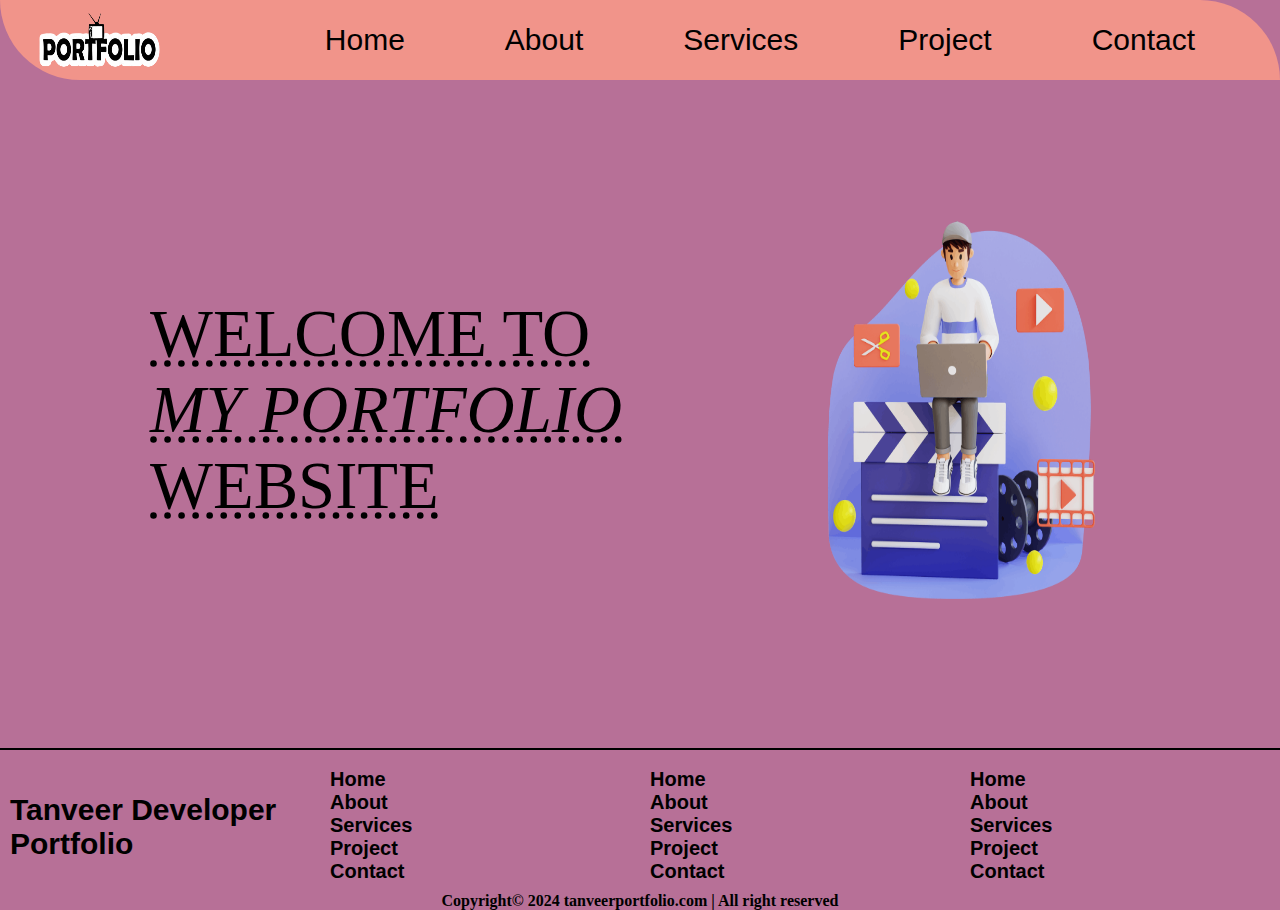
<file: index.html>
<!DOCTYPE html>
<html>

<head>
  <link rel="stylesheet" href="style.css">
  <title>My Portfolio</title>
</head>

<body>
  <header>
    <nav class="nav-bar">
      <div class="logo">
        <a href="index.html"><img src="images/portfolio.png" alt="" srcset="" height="70px" width="130px"></a>
      </div>
      <div class="">
        <ul>
          <li><a href="index.html" title="Home">Home</a></li>
          <li><a href="about.html" title="About">About</a></li>
          <li><a href="services.html" title="Services">Services</a></li>
          <li><a href="project.html" title="Project">Project</a></li>
          <li><a href="contact.html" title="Contact">Contact</a></li>
        </ul>
      </div>
    </nav>
  </header>
  <main>
    <section class="firstSection">
      <div class="leftSection">
        <big id="heading"> <abbr title="">WELCOME TO <em>MY PORTFOLIO</em> WEBSITE</abbr></big>
      </div>
      <div class="rightSection">
        <img src="images/services img.png" alt="" height="400px" width="500px">
      </div>
    </section>
  </main>


  <hr color="black" width="1340px">
  <footer>


    <div class="row">
      <div class="column">
        <h2
          style="font-family: 'Lucida Sans', 'Lucida Sans Regular', 'Lucida Grande', 'Lucida Sans Unicode', Geneva, Verdana, sans-serif;">
          Tanveer Developer <br> Portfolio</h2>

      </div>
      <div class="column">
        <b><a href="index.html">Home</a></b><br>
        <b><a href="about.html">About</a></b><br>
        <b><a href="services.html">Services</a></b><br>
        <b><a href="project.html">Project</a></b><br>
        <b><a href="contact.html">Contact</a></b>
      </div>
      <div class="column">
        <b><a href="index.html">Home</a></b><br>
        <b><a href="about.html">About</a></b><br>
        <b><a href="services.html">Services</a></b><br>
        <b><a href="project.html">Project</a></b><br>
        <b><a href="contact.html">Contact</a></b>
      </div>
      <div class="column">
        <b><a href="index.html">Home</a></b><br>
        <b><a href="about.html">About</a></b><br>
        <b><a href="services.html">Services</a></b><br>
        <b><a href="project.html">Project</a></b><br>
        <b><a href="contact.html">Contact</a></b>
      </div>
    </div><br><br><br>
    <center><b style="font-size: 1.0pc;">Copyright&#169; 2024 tanveerportfolio.com | All right reserved</b></center>
  </footer>
</body>

</html>
</file>
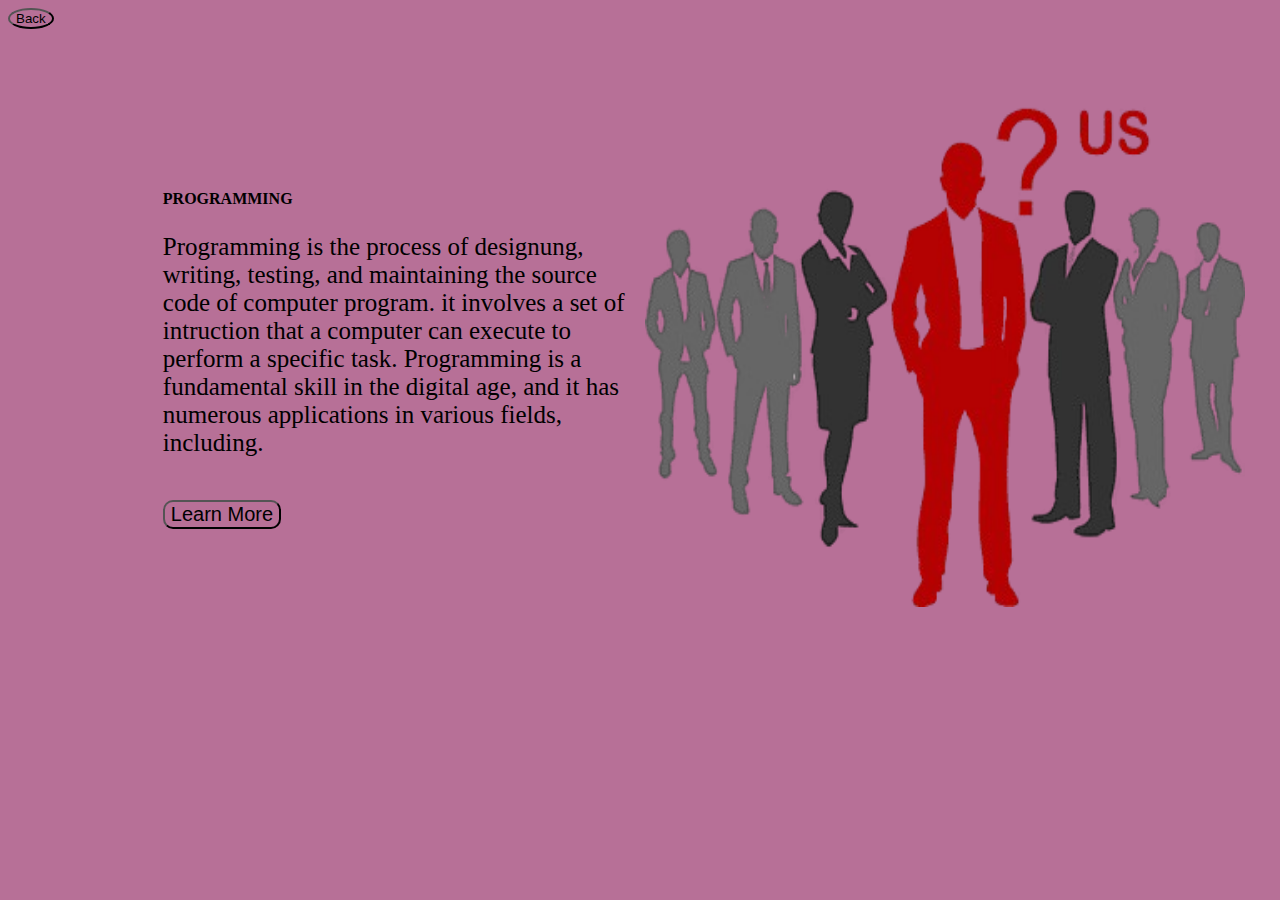
<file: about.html>
<!DOCTYPE html>
<html lang="en">

<head>
    <meta charset="UTF-8">
    <meta name="viewport" content="width=device-width, initial-scale=1.0">
    <title>About Us</title>
    <style>
        body {
            background-color: #b77097;
        }

        main {
            margin: 0px;
            padding: 150px;
        }

        .firstSection {
            display: flex;
            justify-content: space-around;
            align-items: center;
            height: 40vh;
        }

        .firstSection>div {
            width: 49%;
        }

        button {
            border-radius: 100%;
            border-color: black;
            background-color: #b77097;
        }

        a {
            text-decoration: none;
            color: black;
        }

        a:hover {
            color: black;
            color: white;
        }

        #submit {
            border-radius: 10px;
            font-size: 20px;
            font-family: 'Franklin Gothic Medium', 'Arial Narrow', Arial, sans-serif;
            background-color: #b77097;
            border-width: 2px;
            cursor: pointer;
        }

        #submit:hover {
            color: white;
        }
    </style>
</head>

<body>
    <button class="style"><a href="index.html">Back</a></button>
    <main>
        <section class="firstSection">
            <div class="leftSection">
                <b id="style">PROGRAMMING</b>
                <p style="font-size: 25px;">Programming is the process of designung, writing, testing, and maintaining
                    the source code of computer program. it involves a set of intruction that a computer can execute to
                    perform a specific task. Programming is a fundamental skill in the digital age, and it has numerous
                    applications in various fields, including.</p>
                <br>
                <form action="" method="post">
                    <div class="email">
                        <input type="submit" value="Learn More" id="submit">
                    </div>
                </form>
            </div>
            <div class="rightSection">
                <img src="images/aboutus.png" alt="" height="500px" width="600px">
            </div>
        </section>
    </main>
</body>

</html>
</file>
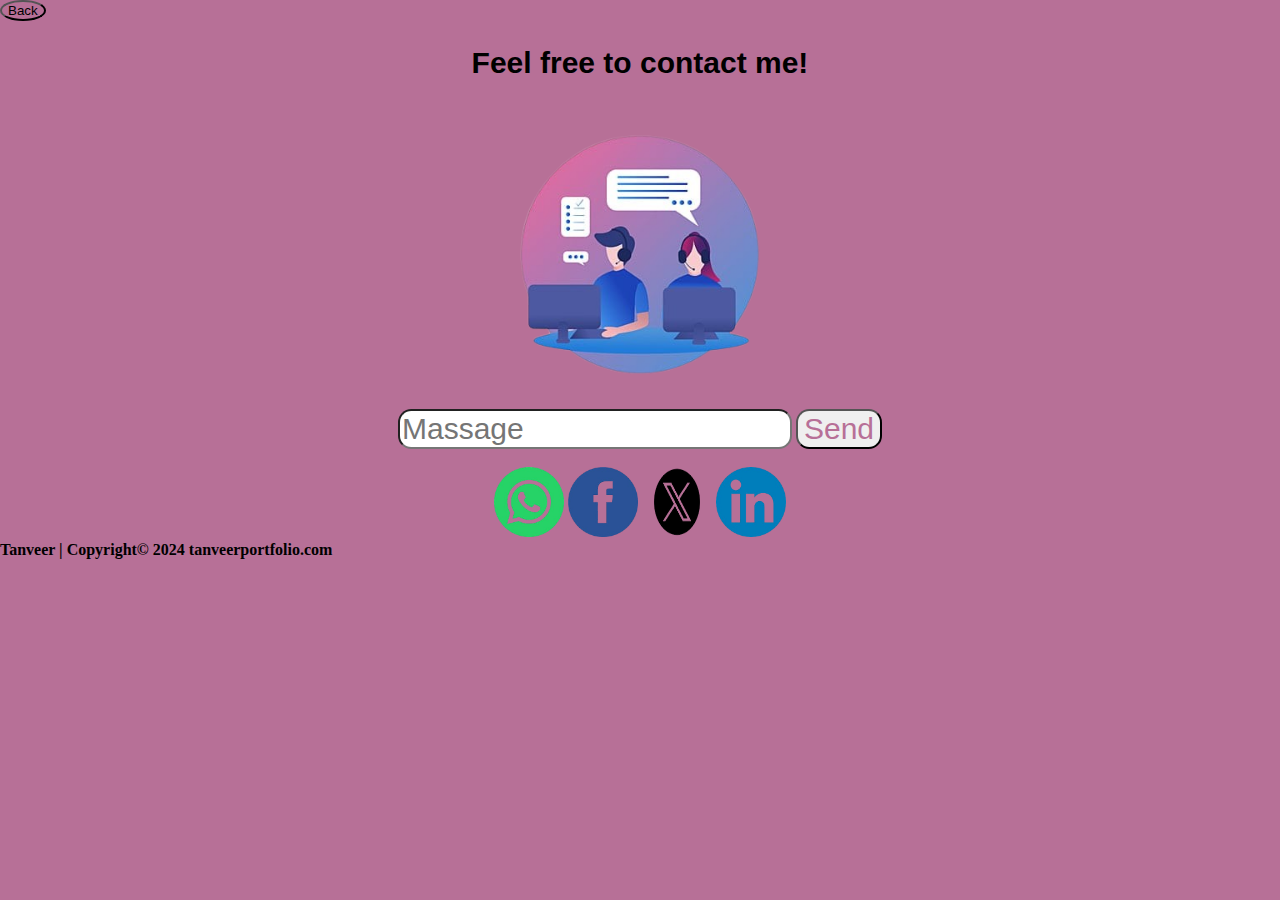
<file: contact.html>
<!DOCTYPE html>
<html lang="en">

<head>
    <meta charset="UTF-8">
    <meta name="viewport" content="width=device-width, initial-scale=1.0">
    <title>contact</title>
    <link rel="stylesheet" href="style.css">
    <style>
        button {
            border-radius: 100%;
            border-color: black;
            background-color: #b77097;
        }

        input {
            border-radius: 10pt;
            font-size: 30px;
            color: #b77097;
        }
    </style>
</head>

<body>
    <button class="style"><a href="index.html">Back</a></button>
    <h2 style="align-items: center; font-size: 30px; font-family: 'Lucida Sans', 'Lucida Sans Regular', 'Lucida Grande', 'Lucida Sans Unicode', Geneva, Verdana, sans-serif;"
        align="center">Feel free to contact me!</h2>
    <center><img src="images/contact1.png" alt="" height="300px" width="300px"> </center>

    <center>
        <form action="" method="post">
            <tr>
                <td><input type="text" name="massage" id="" placeholder="Massage"></td>
                <td><input type="submit" value="Send"></td>
            </tr>
        </form>
    </center>
    <br>
    <center><span>
            <a href=""><img src="images/whatsapp.png" alt="" height="70px" width="70px"></a>
            <a href=""><img src="images/facebook.png" alt="" height="70px" width="70px"></a>
            <a href=""><img src="images/x.png" alt="" height="70px" width="70px"></a>
            <a href=""><img src="images/linkedin.png" alt="" height="70px" width="70px"></a>
        </span></center>
    <span><b style="font-size: 1.0pc;">Tanveer | Copyright&#169; 2024 tanveerportfolio.com</b></span>
</body>

</html>
</file>
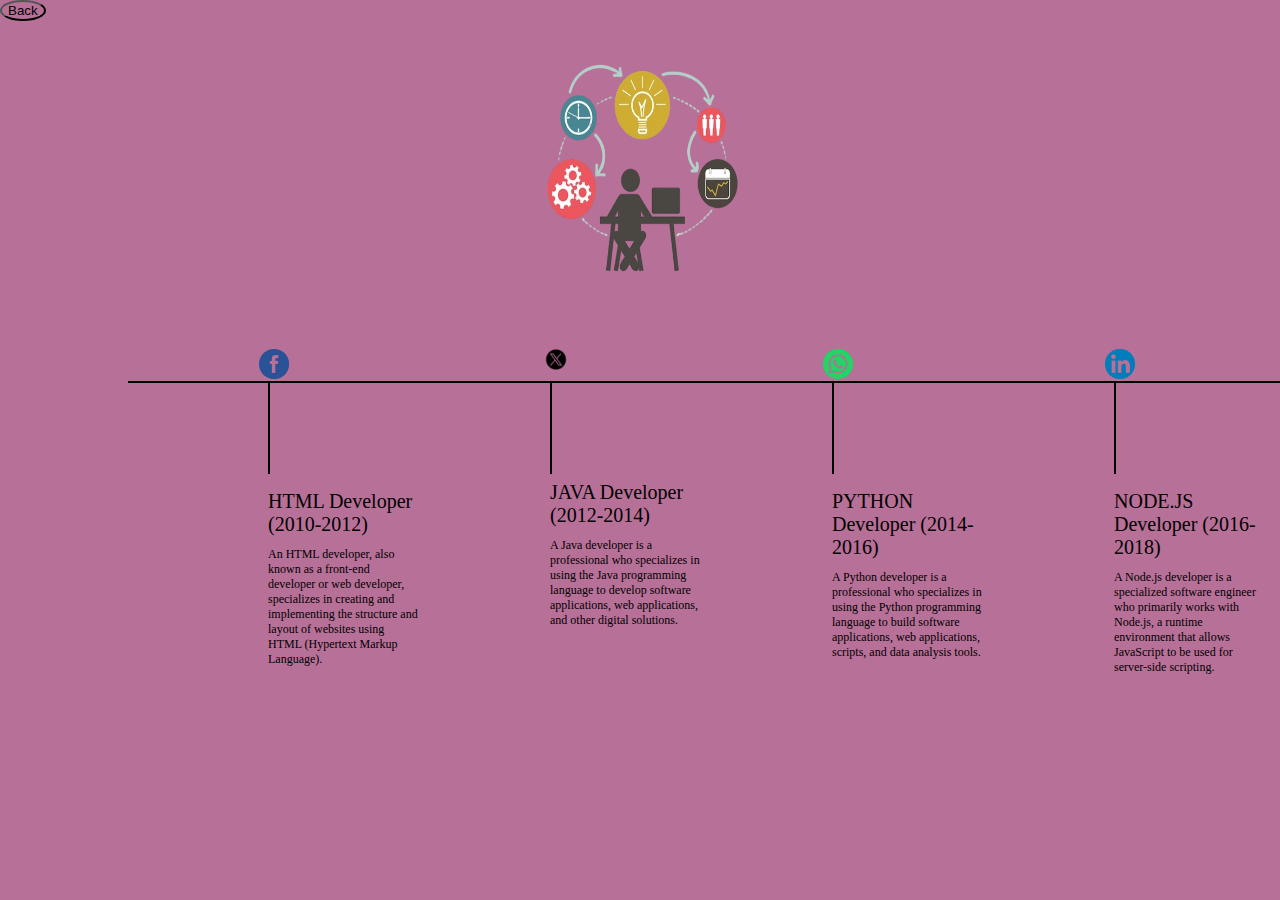
<file: project.html>
<!DOCTYPE html>
<html lang="en">

<head>
    <meta charset="UTF-8">
    <meta name="viewport" content="width=device-width, initial-scale=1.0">
    <title>Project</title>
    <link rel="stylesheet" href="style.css">
    <style>
        button {
            border-radius: 100%;
            border-color: black;
            background-color: #b77097;
        }
    </style>
</head>

<body>
    <button class="style"><a href="index.html">Back</a></button>
    <section class="secondSection">
        <center> <img src="images/project.png" alt="" height="300px" width="300px"></center>

        <div class="box">
            <div class="vertical">
                <img class="image-top" src="images/facebook.png" alt="">
                <div class="vertical-title">
                    HTML Developer (2010-2012)
                </div>
                <div class="vertical-desc">
                    An HTML developer, also known as a front-end developer or web developer, specializes in creating and
                    implementing the structure and layout of websites using HTML (Hypertext Markup Language).
                </div>
            </div>
            <div class="vertical">
                <img class="image-top" src="images/x.png" alt="">
                <div class="vertical-title">
                    JAVA Developer (2012-2014)
                </div>
                <div class="vertical-desc">

                    A Java developer is a professional who specializes in using the Java programming language to develop
                    software applications, web applications, and other digital solutions.
                </div>
            </div>
            <div class="vertical">
                <img class="image-top" src="images/whatsapp.png" alt="">
                <div class="vertical-title">
                    PYTHON Developer (2014-2016)
                </div>
                <div class="vertical-desc">

                    A Python developer is a professional who specializes in using the Python programming language to
                    build software applications, web applications, scripts, and data analysis tools.
                </div>
            </div>
            <div class="vertical">
                <img class="image-top" src="images/linkedin.png" alt="">
                <div class="vertical-title">
                    NODE.JS Developer (2016-2018)
                </div>
                <div class="vertical-desc">

                    A Node.js developer is a specialized software engineer who primarily works with Node.js, a runtime
                    environment that allows JavaScript to be used for server-side scripting.
                </div>

            </div>
        </div>
    </section>
</body>

</html>
</file>
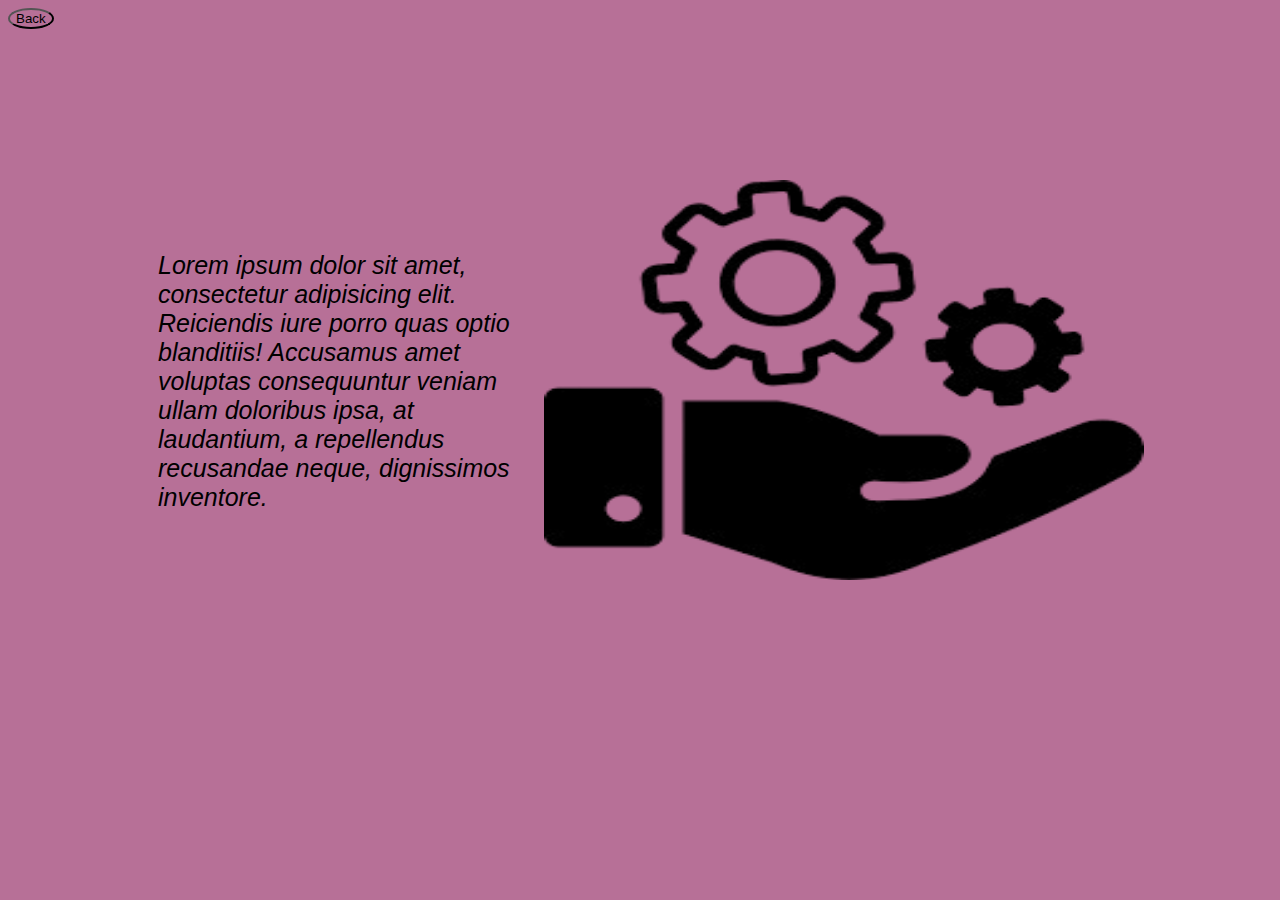
<file: services.html>
<!DOCTYPE html>
<html lang="en">

<head>
  <meta charset="UTF-8" />
  <meta name="viewport" content="width=device-width, initial-scale=1.0" />
  <title>Services</title>
  <style>
    body {
      background-color: #b77097;
    }

    button {
      border-radius: 100%;
      border-color: black;
      background-color: #b77097;
    }

    a {
      text-decoration: none;
      color: black;
    }

    a:hover {
      color: white;
    }

    main {
      background-color: #b77097;
      margin: 0px;
      padding: 150px;
    }

    .firstSection {
      display: flex;
      justify-content: space-around;
      align-items: center;
      height: 45vh;
    }

    .firstSection>div {
      width: 60%;
    }

    p {
      font-size: 25px;
      font-family: "Lucida Sans", "Lucida Sans Regular", "Lucida Grande",
        "Lucida Sans Unicode", Geneva, Verdana, sans-serif;
      font-style: italic;
    }

    .color {
      color: purple;
    }
  </style>
</head>

<body>
  <button class="style"><a href="index.html">Back</a></button>
  <main>
    <section class="firstSection">
      <div class="leftSection">
        <p>Lorem ipsum dolor sit amet, consectetur adipisicing elit. Reiciendis iure porro quas optio blanditiis!
          Accusamus amet voluptas consequuntur veniam ullam doloribus ipsa, at laudantium, a repellendus recusandae
          neque, dignissimos inventore.</p>

      </div>
      <div class="rightSection">
        <img src="images/service.png" alt="" height="400" width="600" />
      </div>
    </section>
  </main>
</body>

</html>
</file>
<file: style.css>
body {
    margin: 0px;
    padding: 0px;
    background-color: #b77097;
}

nav {
    border-top-right-radius: 2000px;
    border-bottom-left-radius: 2000px;
    display: flex;
    justify-content: space-around;
    align-items: center;
    height: 80px;
    background-color: #f1948a;
    margin: 0px;
    padding: 0px;
}

nav ul {
    display: flex;
    justify-content: center;
}

nav ul li {
    list-style: none;
    margin: 50px;
    font-size: 30px;
    font-family: Verdana, Geneva, Tahoma, sans-serif;
}

a {
    text-decoration: none;
    color: black;
}

a:hover {
    text-decoration: none;
    color: white;
}

main {
    background-color: #b77097;
    margin: 0px;
    padding: 150px;
}

.firstSection {
    display: flex;
    justify-content: space-around;
    align-items: center;
    height: 40vh;
}

.firstSection>div {
    width: 50%;
}

#style {
    font-size: 28px;
    font-family: 'Lucida Sans', 'Lucida Sans Regular', 'Lucida Grande', 'Lucida Sans Unicode', Geneva, Verdana, sans-serif;
    font-style: italic;
}

.leftSection.button {
    padding: 63px;

}

.rightSection img {
    margin: 70px;
}

.color {
    color: purple;
}

.secondSection {
    max-width: 80vw;
    margin: auto;
    height: 80vh;
}

.secondSection h1 {
    font-size: 1.9rem;
}

.secondSection .box {
    background-color: black;
    width: 180vh;
    height: 2px;
    margin: 56px 0;
    display: flex;
}

.secondSection .vertical {
    color: black;
    height: 93px;
    width: 2px;
    background-color: black;
    margin: 0 140px;
}

.image-top {
    width: 30px;
    position: relative;
    top: -32px;
    left: -9px;
}

.vertical-title {
    position: relative;
    top: 75px;
    width: 150px;
    font-size: 20px;
}

.vertical-desc {
    position: relative;
    top: 86px;
    color: rgb(0, 0, 0);
    width: 150px;
    font-size: 12px;
}

* {
    box-sizing: border-box;
    color: black;
}

.column {
    font-family: 'Lucida Sans', 'Lucida Sans Regular', 'Lucida Grande', 'Lucida Sans Unicode', Geneva, Verdana, sans-serif;
    font-size: 20px;
    float: left;
    width: 25%;
    padding: 10px;
    height: 80px;
}

.row:after {
    content: "";
    display: table;
    clear: both;
}

#heading {
    font-size: 50pt;
    font-family: Georgia, 'Times New Roman', Times, serif;

}
</file>
